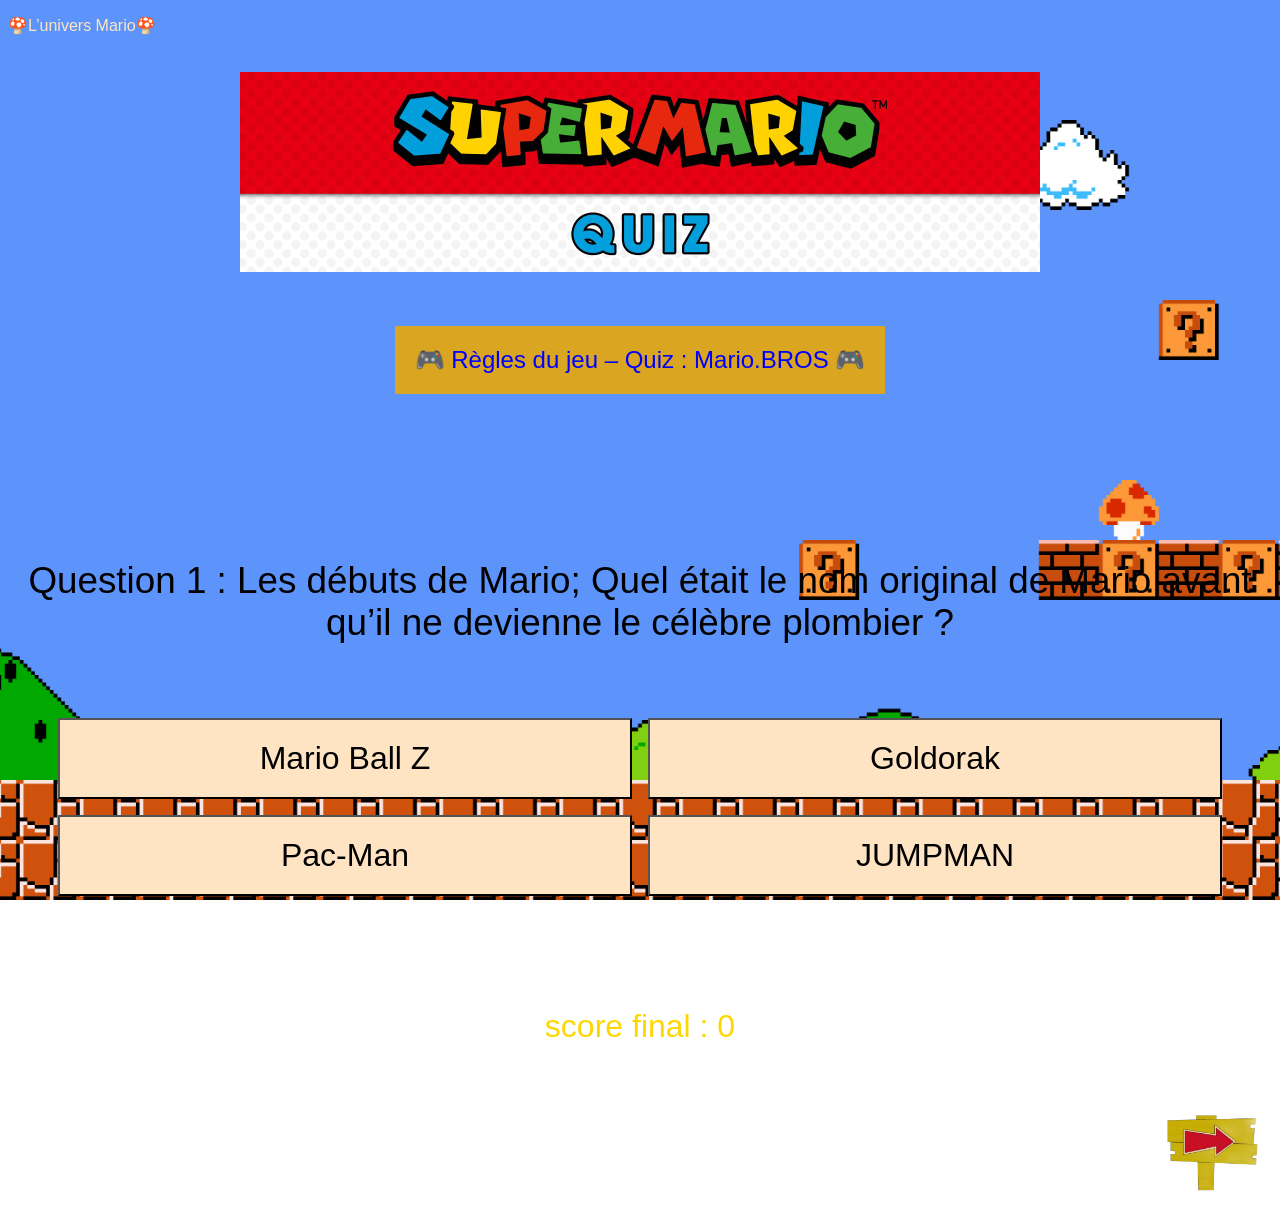
<file: index.html>
<!DOCTYPE html>
<html lang="en">
<head>
    <meta charset="UTF-8">
    <meta name="viewport" content="width=device-width, initial-scale=1.0">
    <title>Quiz JAM</title>
    <link rel="stylesheet" href="styles.css">
    <link href="https://fonts.cdnfonts.com/css/new-super-mario-font-u" rel="stylesheet">
     <script defer type="module" src="game.js"></script>
</head>
<body>
 <div class ="end">
  <p id="toggleTitleBis" class="titre-styleBis">
🍄L’univers Mario🍄
</p>

<div id="hiddenTextBis" style="display: none;">  <!-- le texte à afficher/masquer --> <!-- caché par défaut -->
<ul><li><a href="https://en.wikipedia.org/wiki/Dragon_Ball_Z?utm_source=chatgpt.comL">Dragon Ball Z</a></li>
<li><a href="https://fr.wikipedia.org/wiki/Goldorak?utm_source=chatgpt.com">Goldorak</a></li>
<li><a href="https://www.mariowiki.com/Jumpman_%28disambiguation%29?utm_source=chatgpt.com">Pac-Man</a></li>
<li><a href="https://www.mariowiki.com/Jumpman_%28disambiguation%29?utm_source=chatgpt.com">JUMPMAN</a></li>
<li><a href="https://characterprofile.fandom.com/wiki/Mario?utm_source=chatgpt.com">Mario</a></li>
<li><a href="https://fr.wikipedia.org/wiki/Chantal_Goya?utm_source=chatgpt.com">Chantal Goya</a></li>
<li><a href="https://fr.wikipedia.org/wiki/Joueur_de_jeu_vid%C3%A9o">Toi</a></li>
<li><a href="https://characterprofile.fandom.com/wiki/Princess_Peach?utm_source=chatgpt.com">Princess Peach</a></li>
<li><a href="https://characterprofile.fandom.com/wiki/Luigi?utm_source=chatgpt.com">Luigi</a></li>
<li><a href="Uhttps://characterprofile.fandom.com/wiki/Wario?utm_source=chatgpt.com">Wario</a></li>
<li><a href="https://www.mariowiki.com/Toad?utm_source=chatgpt.com">Toad</a></li>
<li><a href="https://characterprofile.fandom.com/wiki/Bowser?utm_source=chatgpt.com">Bowser</a></li>
<li><a href="https://www.mariowiki.com/Koopa_Kingdom?utm_source=chatgpt.com">Koopa</a></li>
<li><a href="https://mario.fandom.com/fr/wiki/Royaume_Champignon?utm_source=chatgpt.com">Royaume du Champignon</a></li>
<li><a href="https://www.mariowiki.com/Fire_Flower?utm_source=chatgpt.com">Fleur de feu</a></li>
<li><a href="https://www.mariowiki.com/Super_Star?utm_source=chatgpt.com">super étoile</a></li>
<li><a href="https://www.mariowiki.com/Super_Leaf?utm_source=chatgpt.com">Feuille Tanooki</a></li>
<li><a href="https://www.mariowiki.com/Golden_Mushroom?utm_source=chatgpt.com">Champignon doré</a></li>
<li><a href="https://www.mariowiki.com/Hammer_Bros">Frere Marto(Hammer Bros)</a></li>
<li><a href="Uhttps://www.mariowiki.com/Luma?utm_source=chatgpt.com">Luma–</a></li>
<li><a href="https://www.mariowiki.com/Boo?utm_source=chatgpt.com">Boo</a></li>
<li><a href="https://www.mariowiki.com/Dry_Bones?utm_source=chatgpt.com">Dry Bones</a></li>
<li><a href="https://en.wikipedia.org/wiki/Super_Mario_Sunshine?utm_source=chatgpt.com">Super Mario Sunshine</a></li>
<li><a href="https://www.mariowiki.com/Super_Mario_Galaxy?utm_source=chatgpt.com">Mario Galaxy</a></li>
<li><a href="https://www.mariowiki.com/Super_Mario_Odyssey?utm_source=chatgpt.com">Super Mario 3D World </a></li>
<li><a href="https://fr.wikipedia.org/wiki/Mario_Kart_8?utm_source=chatgpt.com">Mario Kart 8</a></li>
<li><a href="https://mario.fandom.com/fr/wiki/Super_Smash_Bros.?utm_source=chatgpt.com">Super Smash Bros</a></li>
<li><a href="https://www.mariowiki.com/Donkey_Kong_Country?utm_source=chatgpt.com">Donkey Kong Countryn</a></li>
</ul></div>

    <div class="title-box">
     <h1 class ="title"> <a><img src="/images/h1 logo.jpg" alt="Super Mario Quiz" height="200px"></a></h1></div>

 <!-- e texte cliquable -->
  <div class="rules-container">
  <p id="toggleTitle" class="titre-style">
    🎮 Règles du jeu – Quiz  : Mario.BROS 🎮
  </p>
  </div>

  <audio src="sounds/mario - QuickSounds.com.mp3"></audio>

<div class ="rules-appear">
<p id="hiddenText" style="display: none;">  <!-- le texte à afficher/masquer --> <!-- caché par défaut -->
 Bienvenue dans le Super Quiz Mario !
 Prépare ton chapeau rouge, tes gants blancs et ton meilleur saut,
 car tu t’apprêtes à plonger dans le Royaume Champignon ! 
Ici, pas de Bowser à combattre…
 mais des questions piégées dignes des meilleurs niveaux ! 
Ta mission :
 Réponds juste à un max de questions pour montrer que tu es le vrai héros de Nintendo(Chaque bonne réponse = 1 point.).
</p>
</div>

  

    <div id="quizContainer">
  <div class="quiz-box">
    <div class="question" id="questionText">
      <!-- La question sera injectée ici par JavaScript -->
    </div>

    <div class="options" id="optionsContainer">
     
      <!-- Les options seront injectées ici par JavaScript -->
    </div>
  </div>
</div>


    <div id ="score-count">SCORE: 0</div>
    <p id = "getResult"></p>

   
    <div class="buttonContainer">
      <button id="nextButton"><img src="images/result.png" alt="suivant" height="100px" ></button>

      <button id="replay-button" style="display: none;">Rejouer</button> 

    </div>
  </div>
  
  



     
</body>
</html>
</file>
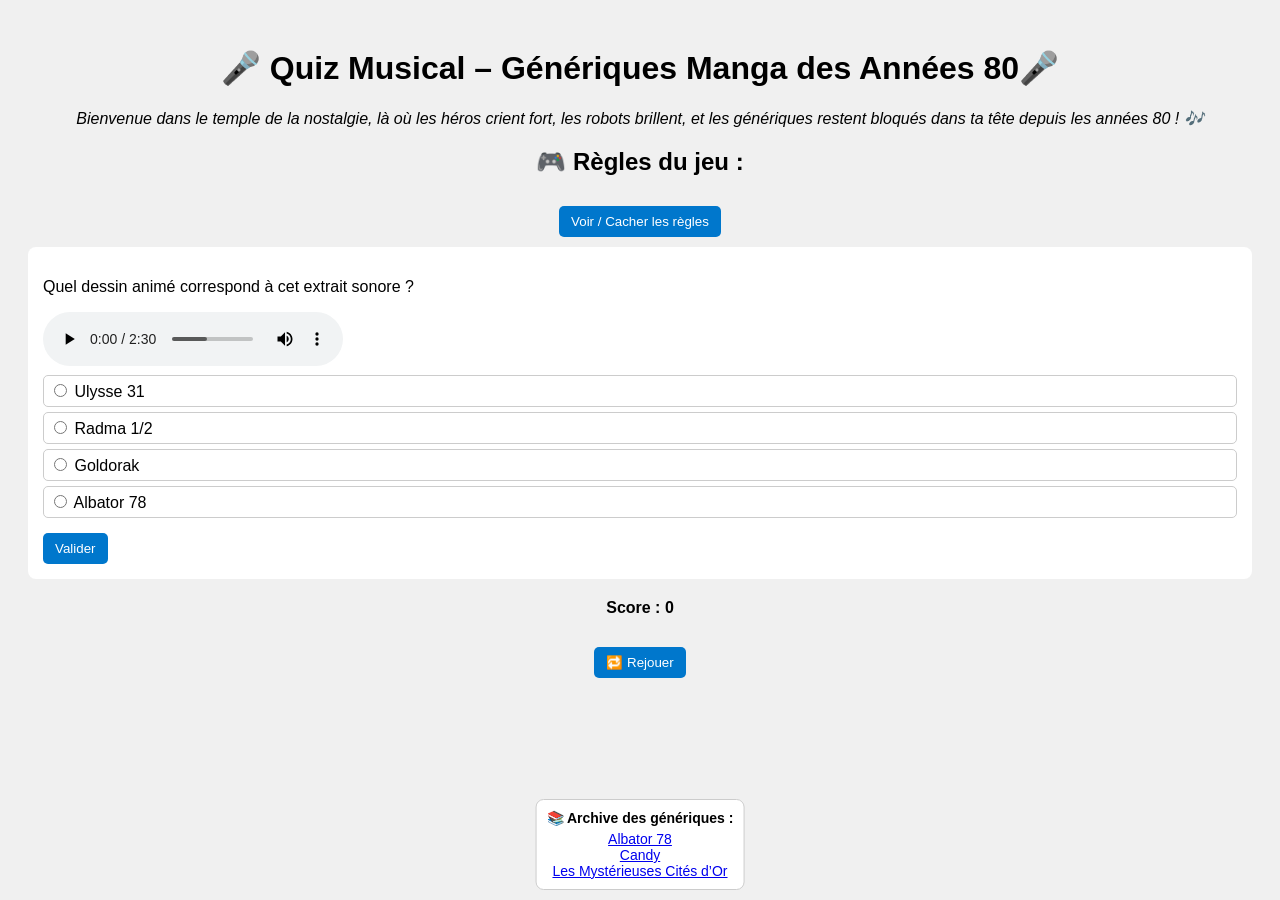
<file: QUIZMUSICALbis/index.html>
<!DOCTYPE html>
<html lang="fr">
<head>
<meta charset="UTF-8">
<title>Quiz Musical – Génériques Manga 80s</title>
<style>
body { font-family: Arial, sans-serif; padding: 20px; background: #f0f0f0; }
h1, h2 { text-align: center; }
.intro { font-style: italic; margin-bottom: 10px; text-align: center; }
.rules { background:#fff; padding:15px; border-radius:8px; margin-bottom:20px; display:none; }
.question { background: #fff; padding: 15px; border-radius: 8px; margin-bottom: 20px; }
.answers label { display: block; margin: 5px 0; cursor: pointer; padding: 5px; border-radius: 5px; border: 1px solid #ccc; }
.correct { background-color: #a0e7a0; border-color: #70c070; }
.wrong { background-color: #f7a0a0; border-color: #e07070; }
#score { font-weight: bold; margin-top: 20px; text-align: center; }
.submit-btn { margin-top: 10px; padding: 8px 12px; cursor: pointer; border-radius: 5px; border: none; background-color: #0077cc; color: #fff; }
.submit-btn:hover { background-color: #005fa3; }
.excerpt { margin:10px 0; height:50px; background:#eee; border:1px dashed #ccc; display:flex; align-items:center; justify-content:center; }
#archive { position: fixed; bottom: 10px; left: 50%; transform: translateX(-50%); background: #fff; border: 1px solid #ccc; padding: 10px; border-radius: 8px; max-width: 400px; font-size: 14px; text-align: center; }
#archive ul { list-style:none; padding-left:0; margin:5px 0 0 0; }
</style>
</head>
<body>

<h1>🎤 Quiz Musical – Génériques Manga des Années 80🎤</h1>

<p class="intro">
Bienvenue dans le temple de la nostalgie, là où les héros crient fort, les robots brillent, et les génériques restent bloqués dans ta tête depuis les années 80 ! 🎶
</p>

<h2>🎮 Règles du jeu :</h2>
<div style="text-align:center; margin:10px 0;">
<button id="toggle-rules" class="submit-btn">Voir / Cacher les règles</button></div>

<div class="rules" id="rules-content">
  <ul>
    <li>4 questions mythiques, chacune avec 4 réponses possibles.</li>
    <li>Écoute l’extrait ou regarde l’image et choisis UNE seule réponse.</li>
    <li>Pas de triche ! Chaque bonne réponse = 2 points.</li>
    <li>Après avoir validé, clique sur “Question suivante” pour passer à la suivante.</li>
    <li>Score total affiché à la fin du quiz avec ton niveau de nostalgie !</li>
  </ul>
</div>

<div id="quiz">
  <p class="question">Ici apparaîtront les questions...</p>
</div>

<div id="score">Score : 0</div>

<script>
const questions = [
  {
    question:"Quel dessin animé correspond à cet extrait sonore ?",
    audio:"Albator,_le_corsaire_de_l'espace.mp3",
    answers:["Ulysse 31","Radma 1/2","Goldorak","Albator 78"],
    correct:3
  },
  
  {
    question:"Qui interprète le célèbre générique de Candy ?",
    audio:"au_pays.mp3",
    answers:["Dorothée","Claude Lombard","Chantal Goya","Hélène Rollès"],
    correct:1
  },
  {
    question:"À quel dessin animé appartient ce générique ?",
    audio:"LesChevaliersDuZodiaque.mp3",
    answers:["Princesse Sara","Dragon Ball","Les Chevaliers du Zodiaque","Cobra"],
    correct:2
  },
  {
    question:"À quel dessin animé appartient ce générique ?",
    audio:"LesCitesDOr.mp3",
    image:"https://upload.wikimedia.org/wikipedia/fr/thumb/6/60/Logo_Cites_d%27Or.png/250px-Logo_Cites_d%27Or.png",
    answers:["Les Mystérieuses Cités d’Or","KEN le survivant","Samourai Pizza-Cats","Cats Eyes"],
    correct:0
  }
];

let current = 0;
let score = 0;

function showQuestion() {
  const q = questions[current];
  let html = `<div class="question"><p>${q.question}</p>`;
  if(q.audio) html += `<audio controls><source src="${q.audio}" type="audio/mp3">Votre navigateur ne supporte pas l'audio.</audio>`;
  if(q.image) html += `<div class="excerpt"><img src="${q.image}" style="max-height:100px;"></div>`;
  html += `<div class="answers">`;
  q.answers.forEach((a,i) => {
    html += `<label><input type="radio" name="answer" value="${i}"> ${a}</label>`;
  });
  html += `</div><button class="submit-btn" onclick="checkAnswer()">Valider</button></div>`;
  document.getElementById("quiz").innerHTML = html;
}

function checkAnswer() {
  const q = questions[current];
  const selected = document.querySelector('input[name="answer"]:checked');
  if(!selected) { alert("Sélectionne une réponse !"); return; }
  const answerIndex = parseInt(selected.value);
  const labels = document.querySelectorAll('.answers label');

  if(answerIndex === q.correct){
    labels[answerIndex].classList.add("correct");
    score += 2;
  } else {
    labels[answerIndex].classList.add("wrong");
    labels[q.correct].classList.add("correct");
  }

  document.getElementById("score").textContent = "Score : " + score;
  document.querySelectorAll('input[name="answer"]').forEach(i=>i.disabled=true);

  const btn = document.querySelector('.submit-btn');
  btn.textContent = "Question suivante";
  btn.onclick = nextQuestion;
}

function nextQuestion() {
  current++;
  if(current < questions.length) showQuestion();
  else document.getElementById("quiz").innerHTML = `<h2>🏆 Quiz terminé !</h2>
      <p style="text-align:center;">Score final : ${score} / ${questions.length*2}</p>
      <p style="text-align:center; margin-top:10px;">${getResult(score)}</p>`;
}

function getResult(score){
  if(score === 8) return "🥇 Super Saiyan du générique — tu connais chaque note, chaque cri, chaque transformation.";
  if(score >= 6) return "🥈 Héros confirmé — t’as grandi avec Dorothée et tu l’assumes.";
  if(score >= 4) return "🥉 Apprenti otaku — tu confonds Goldorak et Mazinger, mais tu progresses.";
  return "💩 Touriste temporel — retourne vite réviser tes classiques, on t’attend à la récré !";
}

showQuestion();

document.getElementById("toggle-rules").addEventListener("click", function() {
  const rules = document.getElementById("rules-content");
  if (rules.style.display === "none" || rules.style.display === "") {
    rules.style.display = "block";
  } else {
    rules.style.display = "none";
  }
});


</script>
<div style="text-align:center; margin-top:20px;">
  <button class="submit-btn" id="rejouer-btn">🔁 Rejouer</button>
</div>

<!-- Archive centrée en bas -->
<div id="archive">
  <strong>📚 Archive des génériques :</strong>
  <ul>
    <li><a href="https://s-albator-78.mp3.pm/" target="_blank">Albator 78</a></li>
    <li><a href="https://archive.org/download/tvtunes_20639/Candy.mp3" target="_blank">Candy</a></li>
    <li><a href="https://archive.org/download/tvtunes_20639/LesMysterieusesCitesdOr.mp3" target="_blank">Les Mystérieuses Cités d’Or</a></li>
  </ul>
</div>

</body>
</html>
</file>
<file: styles.css>
body {

    font-family: 'New Super Mario Font U', sans-serif;
    background-image: url(images/background.jpg);
    background-repeat: no-repeat;
    background-attachment:fixed;
    background-position: center;
    background-size: cover;
    

    
                                                
}

.title-box {

    justify-content: center;
    display: flex;
}

.rules-container {

    display: flex;
    align-items: center;
    justify-content: center;
    

}



#toggleTitle {

    font-family: Arial, Helvetica, sans-serif;
    text-align: center;
    padding: 20px;
    background-color: goldenrod;
    font-family: 'New Super Mario Font U', sans-serif;
    color: blue;
    font-size: x-large;

  
}

#toggleTitle:hover {
    background-color: yellowgreen; /* change background on hover */
    transform: scale(1.05);       /* slightly enlarge on hover */
    cursor: pointer;              /* changes mouse to hand icon */
}
.rules-appear {

   
    display: flex;
    text-align: center;
    padding: 30px;
    margin-bottom: 50px;
    font-size: x-large;

}

#quizContainer {
  display: flex;
  justify-content: center; /* center horizontally */
  align-items: center;     /* center vertically */
  height: 50vh;           /* make the container fill the viewport */
  
}


.question {
  font-size: 2.3rem;
  margin-bottom: 1.5rem;
  align-items: flex-start;
  text-align: center;
}

.options {
  display: grid;
  grid-template-columns: 2fr 2fr;
  gap: 1rem;
  padding: 50px;
  
}

.options button {

    background-color: bisque;
    font-family: 'New Super Mario Font U', sans-serif;
    padding: 20px;
    font-size: xx-large;
    
}

.options button:hover {

    background-color: yellow; /* change background on hover */
    transform: scale(1.05);       /* slightly enlarge on hover */
    cursor: pointer;            


}


.buttonContainer {
    display: flex;           /* Enable flex layout */
    justify-content: flex-end; /* Push content to the right */
    gap: 10px;               /* Optional: space between buttons */
    padding: 10px;


}

#nextButton {
    background-color: transparent; /* Remove button color */
    border: none; /* Remove border */
    padding: 0; /* Optional: remove padding */
    cursor: pointer; /* Make it look clickable */
}


#score-count {
    text-align: center;
    padding: 30px;
    font-size: xx-large;
    color: gold;
}



.end, #hiddenTextBis {
  text-align: left; /* centers text and inline elements */
  margin-bottom: auto;     /* centers block elements horizontally */
}

#toggleTitleBis {

    cursor: pointer;
    text-align: left;
    align-items: left;
    color: bisque;
    

}
</file>
